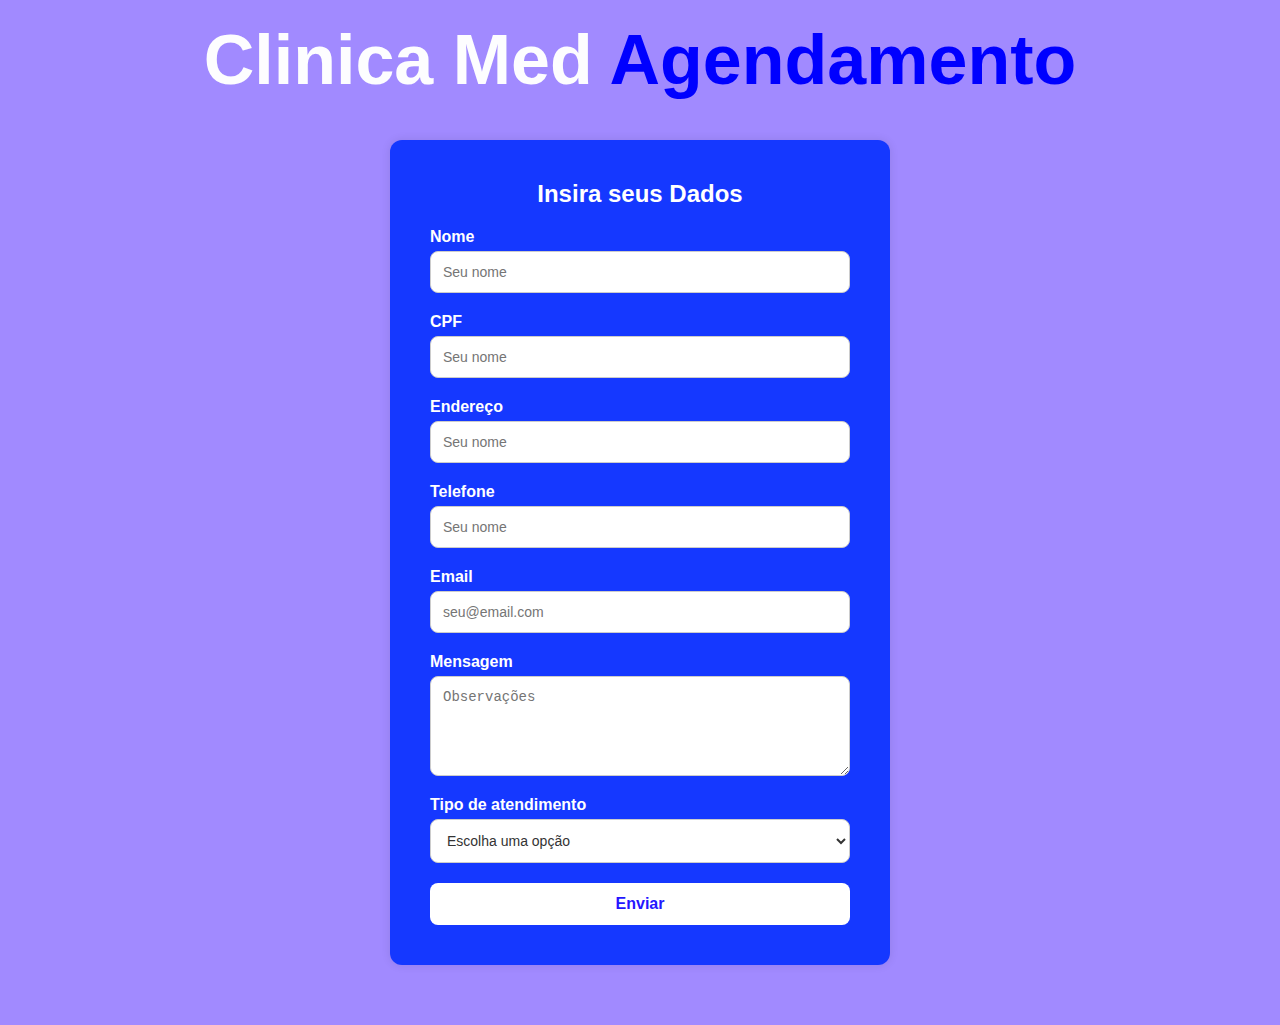
<file: agen.html>
<!DOCTYPE html>
<html lang="en">
<head>
    <meta charset="UTF-8">
    <meta name="viewport" content="width=device-width, initial-scale=1.0">
    <title>Agendamentos clinica med</title>
  <link rel="stylesheet" href="sobre.css">

</head>
   <section class="ESPECIALIDADES">
            <div class="interface">
                <h2 class="titulo">Clinica Med <span>Agendamento</span></h2>

                    <section class="formulario">
                        <h2>Insira seus Dados</h2>
                        <form>
                          <label for="nome">Nome</label>
                          <input type="text" id="nome" name="nome" placeholder="Seu nome" required>

                          <label for="nome">CPF</label>
                          <input type="text" id="nome" name="nome" placeholder="Seu nome" required>

                          <label for="nome">Endereço</label>
                          <input type="text" id="nome" name="nome" placeholder="Seu nome" required>
                      
                          <label for="nome">Telefone</label>
                          <input type="text" id="nome" name="nome" placeholder="Seu nome" required>

                          <label for="email">Email</label>
                          <input type="email" id="email" name="email" placeholder="seu@email.com" required>
                      
                          <label for="mensagem">Mensagem</label>
                          <textarea id="mensagem" name="mensagem" placeholder="Observações" required></textarea>
                      
                          <label for="tipo-atendimento">Tipo de atendimento</label>
                          <select id="tipo-atendimento" name="tipo-atendimento" required>
                          <option value="" disabled selected>Escolha uma opção</option>
                          <option value="consulta">Físioterapia</option>
                          <option value="online">Pediatria</option>
                          <option value="retorno">Retorno</option>
                          <option value="psicologia">Psicologia</option>

                          <label for="mensagem">Mensagem</label>
                            <textarea id="mensagem" name="mensagem" placeholder="Escreva sua mensagem aqui" required></textarea>
                          </select>
                          <button type="submit">Enviar</button>
                        </form>
            
    </form>
</section
                      




<body>
    
</body>
</html>
</file>
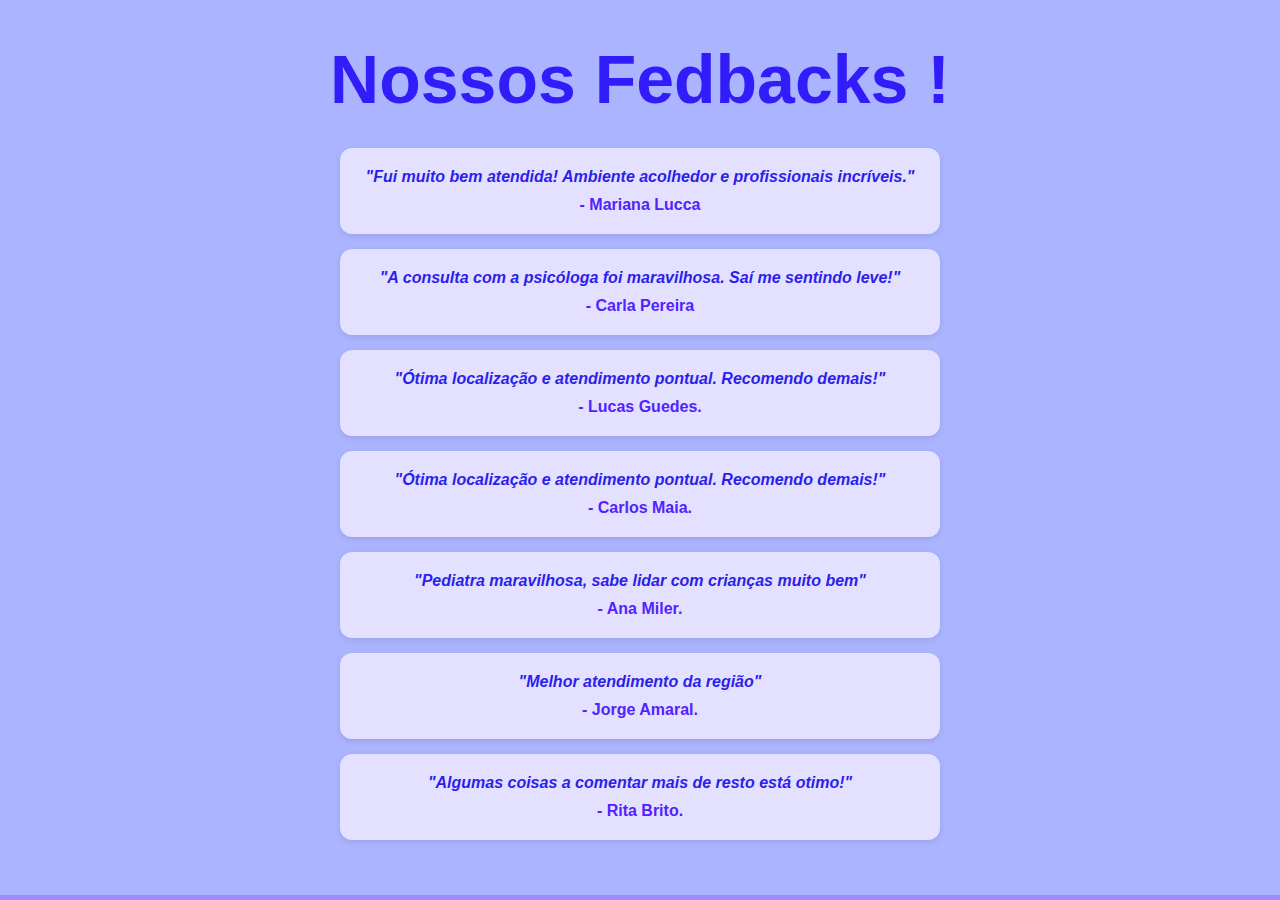
<file: fadebecks.html>
<!DOCTYPE html>
<html lang="en">
<head>
    <meta charset="UTF-8">
    <meta name="viewport" content="width=device-width, initial-scale=1.0">
    <title>Nossos Fedbacks</title>
  <link rel="stylesheet" href="sobre.css">

</head>
<section class="feedbacks">
    <h2>Nossos Fedbacks <span>!</span></h2>
    
    <div class="feedback-box">
      <p>"Fui muito bem atendida! Ambiente acolhedor e profissionais incríveis."</p>
      <span>- Mariana Lucca</span>
    </div>
  
    <div class="feedback-box">
      <p>"A consulta com a psicóloga foi maravilhosa. Saí me sentindo leve!"</p>
      <span>- Carla Pereira</span>
    </div>
  
    <div class="feedback-box">
        
      <p>"Ótima localização e atendimento pontual. Recomendo demais!"</p>
      <span>- Lucas Guedes.</span>
    </div>

    <div class="feedback-box">
       
        <p>"Ótima localização e atendimento pontual. Recomendo demais!"</p>
        <span>- Carlos Maia.</span>
      </div>

      <div class="feedback-box">
        <p>"Pediatra maravilhosa, sabe lidar com crianças muito bem"</p>
        <span>- Ana Miler.</span>
      </div>

      <div class="feedback-box">
        <p>"Melhor atendimento da região"</p>
        <span>- Jorge Amaral.</span>
      </div>

      <div class="feedback-box">
        <p>"Algumas coisas a comentar mais de resto está otimo!"</p>
        <span>- Rita Brito.</span>
      </div>
  </section>




<body>
    
</body>
</html>
</file>
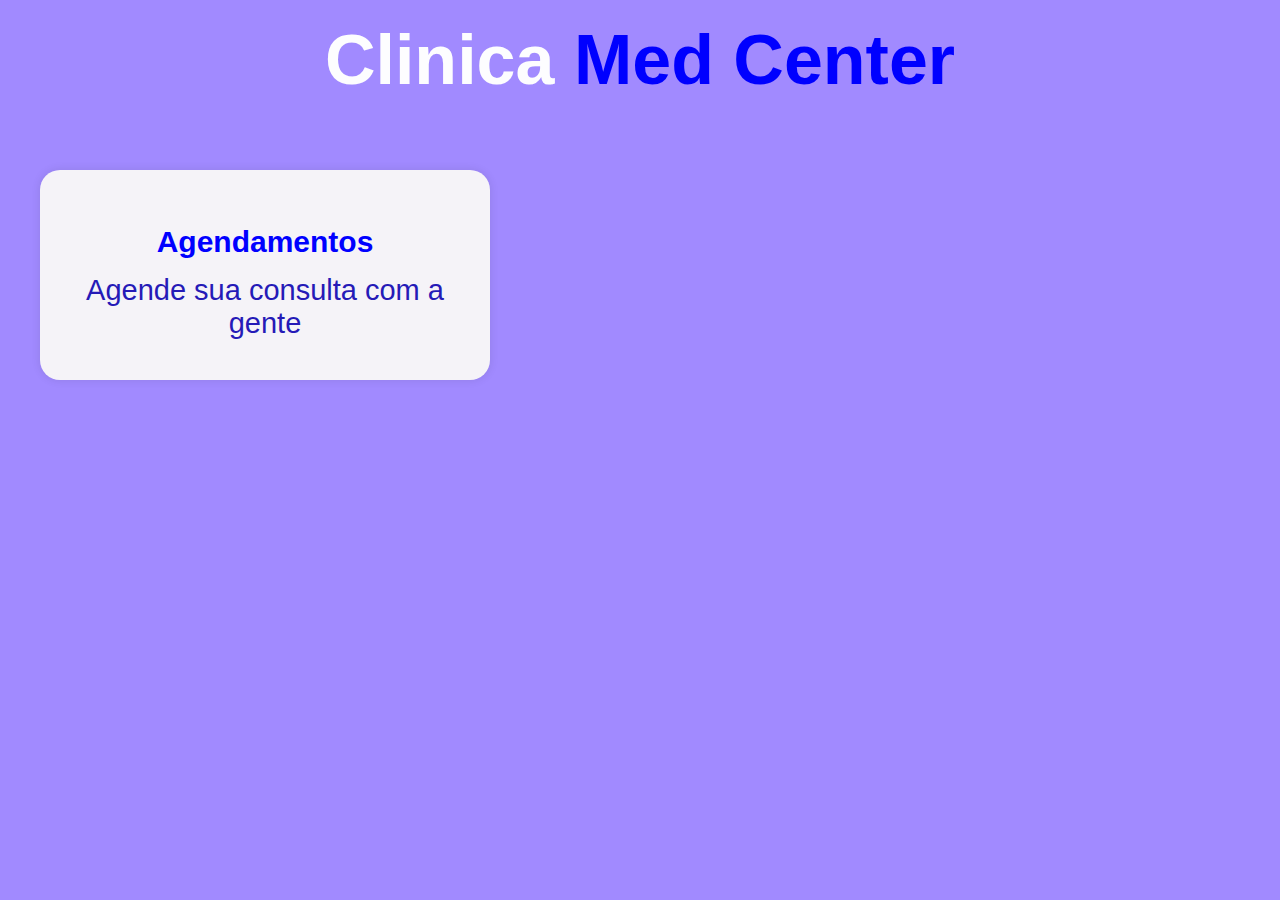
<file: historico.html>
<!DOCTYPE html>
<html lang="en">
<head>
    <meta charset="UTF-8">
    <meta name="viewport" content="width=device-width, initial-scale=1.0">
    <title>Historico</title>
  <link rel="stylesheet" href="sobre.css">

</head>
   <section class="ESPECIALIDADES">
            <div class="interface">
                <h2 class="titulo">Clinica <span>Med Center</span></h2>
                <div class="flex">
                    <div class="especialidades-box">
                        <i class="bi bi-clipboard2-pulse"></i>
                        <h3>Agendamentos</h3>
                        <p>Agende sua consulta com a gente</p>   
                    </div> <!-- especialidades box 1 -->

                    





<body>
    
</body>
</html>
</file>
<file: sobre.css>
/* RESET GERAL */
* {
    margin: 0;
    padding: 0;
    box-sizing: border-box;
}

/* CONFIGURAÇÃO GERAL */
body {
    background-color: rgba(145, 118, 255, 0.856);
    color: white;
    font-family: Arial, sans-serif;
    height: 100vh;
}

.interface {
    max-width: 1280px;
    margin: 0 auto;
    padding: 20px;
}

.flex {
    display: flex;
   
}

header{
    display: flex;
    align-items: center;
    justify-content: space-between;
    padding: 10px 40px;

}
 header img {
    height : 160px;
    padding: 10px 20px;
    margin-right: 50px;

}

header ul {
    display: flex;
    list-style: none;
    gap: 30px;
    margin: 0;
    padding: 0;
}
/* BOTÃO GERAL */

.bnt-contato button {
    padding: 15px 30px;
    font-size: 18px;
    font-weight: bold;
    background-color: rgb(58, 19, 233);
    color: white;
    border: none;
    border-radius: 30px;
    transition: 0.3s;
    cursor: pointer;
    text-align: left; 

}

h2.titulo {
    color: rgb(253, 253, 255);
    font-size: 70px;
    text-align: center;
}

h2.titulo span {
    color: blue;
    font-size: 70px;
}

.bnt-contato button:hover {
    background-color: rgb(85, 209, 247);
    transform: scale(1.05);
    text-align: left; 
}

.btn-social button{
    font-size: 40px;
    color: #0c08ff;
    border: none;
    border-radius: 24px;
    cursor: pointer;
    margin: 8px;
    padding: 20px;
    box-shadow: 0 4px 8px #230bff;
    transform: translate(-12px);
}

/* ESTILO DO CABEÇALHO */
header {
    padding: 40px 4%;
}

header .interface {
    display: flex;
    align-items: center;
    justify-content: space-between;
}

header nav ul {
    list-style: none;
    display: flex;
}

header nav ul li {
    padding: 0 40px;
}

header nav ul li a {
    color: white;
    text-decoration: none;
    font-weight: bold;
    transition: 0.3s;
}

header nav ul li a:hover {
    color: rgb(65, 16, 243);
}


/* ESTILO DO TOPO DO SITE */
section.topo-do-site {
    padding: 40px 4%;
    text-align: center;
}

section.topo-do-site .flex{
   align-items: center;
   justify-content: center;
}

.topo-do-site h1 {
    font-size: 40px;
    color: white;
    text-align: left; 
}

.topo-do-site .txt-topo-site h1 span {
    color: rgb(60, 38, 250);
}

.topo-do-site .txt-topo-site p {
    margin: 40px 0;
    font-size: 21px;
    color: white;
    text-align: left; 
    font-weight: 700;
}

.topo-do-site img-topo-site img{
    position: relative;
    background-color: #fbfbfc;
    
}

/* ESTILO ESPECIALIDADES */
section.especialidades {
    padding: 60px 6%;
    text-align: center;
    background-color: rgb(32, 32, 36);
    color: black;
    width: 100vw;
    height: 100vh;
    align-items: center;
    
}

.especialidades h2 {
    font-size: 28px;
    margin-bottom: 20px;
}

.especialidades span {
    color: rgb(50, 16, 243);
    gap: 70px;
}

especialidades.especialidades .flex {
    display: flex;
    justify-content: center;
    gap: 30px;
    flex-wrap: wrap;
    text-align: center;
    margin-top: px;
}

.especialidades-box {
    background: #f5f3f8;
    padding: 40px;
    border-radius: 20px;
    text-align: center;
    box-shadow: 0px 0px 10px rgba(0, 0, 0, 0.1);
    transition: 0.3s;
    border: 3px rgb(81, 37, 238);
    margin: 0 20px;
    margin-top: 70px;
    width: 450px;
    transition: .5s;
}

.especialidades-box:hover {
    transform: scale(1.05);
    box-shadow: 0 0 20px #6108e6fd;
}

.especialidades-box i {
    font-size: 70px;
    color: rgb(31, 16, 243);
    margin-bottom: 10px;
}

.especialidades-box h3 {
    font-size: 30px;
    margin-bottom: 15px 0;
    color: blue;
    margin: 15px 0;
}

.especialidades-box p {
    font-size: 29px;
    color: hsl(244, 75%, 41%);
}

/* Sobre a gente */

section .sobre {
  padding: 40px 4%;
  margin: 0 0 150px;
}
.sobre .txt-sobre {
    color: #f6f3fd;

}
section .flex {
    align-items: center;
    gap: 60px;
    margin: 0 0 150px;

}
.sobre .txt-sobre h2{
    font-size: 40px;
    color: rgb(255, 255, 255);
    margin-bottom: 30px;
}

.sobre .txt-sobre h2 span {
    color: #0c08fffd;
    display: block;
}

.sobre .txt-sobre p{
    margin: 25px 0;
    font-size: 25px;
    text-align: justify;
    font-weight: 700;
}

 .sobre .txt-sobre button{
    width: 65px;
    height: 65px;
    border-radius: 20%;
    border: none;
    color: #0c08fffd;
    font-size: 30px;
    margin-top: 5px;
    cursor: pointer ;
    margin: 0 0 10px;
    transition: 5s;
}

.sobre .txt-sobre button:hover{
    transform: scale(1.05);
    box-shadow: 0 0 20px #11dbfffd;

}
    
/* Nossas Médicas */

section .Medicas{
    padding: 80px 4%;
    box-shadow: 0 0 80px 80px #0c08ff;
}
section .interface-med h2 {
    font-size: 58px;
    text-align: center;
}

.interface-med h2 span{
    color: #0c08ff;
} 

.Medicas .flex{
    justify-content: space-around;
    margin-top: 70px;
}
.img-med {
    width: 360px;
    height: 400px;
    background-color: #f0f0f7;
    background-size: cover;
    background-position: 100% 0%;
    cursor: pointer;
    border-radius: 25px;
    position: relative;
}

.nomes{
    position: absolute;
    top: 0;
    left: 0;
    width: 100%;
    height: 100%;
    background-color: #120fee42;
    border-radius: 25px;
    display: flex;
    align-items: center;
    justify-content: center;
    font-size: 30px;
    font-weight: 1000px;
    color: #fff;
    opacity: 0;
    transition: .5s;
}
.nomes:hover {
    opacity: 1;
}

@media screen and (max-width: 876px) {
        /* geral */
        .flex{
            flex-direction: column-reverse;
        }
    /* inicio */
    .menu-desktop, .bnt-contato{
        display: none;
    }

    .topo-do-site h1 {
        font-size: 45px;
        text-align: left; 
    }

    section.topo-do-site {
        padding: 20px 8%;
        text-align: center;
    }

    .topo-do-site .txt-topo-site p {
        margin: 30px 0;
        font-size: 30px;
    }


    /* ESTILO ESPECIALIDADES */
    section.especialidades {
        padding: 60px 9%;
        width: 100vw;
        height: 100vh;
        align-items: center;
        
}

/* footer */
    footer .btn-social{
        padding: 7px 9%;
        font-size: 5px;
        margin: 3px;
        
    }



}

/* rodapé */

    footer{
        padding: 80px 4%;
    }

    footer .flex{
        justify-content: space-between;
    }

    footer .line-footer{
         padding: 40px 0;
         border-bottom: 5px solid #0c08ff;
    }


    footer .line-footer p i{
        color: #0c08ff;
        font-size: 45px;
    }
    footer .line-footer p a {
        color: #ffffff;
    }

    .borda{
        border-bottom: 5px solid #0c08ff;
    }

   footer .button bnt-social a{
    font-size: 40px;
    color: #0c08ff;
   }

   footer .logo-rodape img{
        width: px;
        height: 120px;
   }

   /* formulario */

   .formulario {
    background-color: #1538ff;
    padding: 40px;
    max-width: 500px;
    margin: 40px auto;
    border-radius: 12px;
    box-shadow: 0 0 10px rgba(0,0,0,0.1);
  }
  
  .formulario h2 {
    text-align: center;
    color: #ffffff;
    margin-bottom: 20px;
  }
  
  .formulario form {
    display: flex;
    flex-direction: column;
  }
  
  .formulario label {
    margin-bottom: 5px;
    font-weight: bold;
  }
  
  .formulario input,
  .formulario textarea {
    margin-bottom: 20px;
    padding: 12px;
    border: 1px solid #ccc;
    border-radius: 8px;
    font-size: 14px;
    outline: none;
  }
  
  .formulario textarea {
    resize: vertical;
    min-height: 100px;
  }
  
  .formulario button {
    background-color: #ffffff;
    color: rgb(37, 22, 255);
    border: none;
    padding: 12px;
    font-size: 16px;
    border-radius: 8px;
    cursor: pointer;
    transition: background-color 0.3s ease;
    font-weight: 800;
  }
  
  .formulario button:hover {
    background-color: #8381ff5d;
  }

  .formulario select {
    margin-bottom: 20px;
    padding: 12px;
    border: 1px solid #ccc;
    border-radius: 8px;
    font-size: 14px;
    outline: none;
    background-color: white;
    color: #333;
  }


/* fedbecks */

.feedbacks {
    padding: 40px 20px;
    background-color: #abb4ff;
    text-align: center;
  }
  
  .feedbacks h2 {
    font-size: 68px;
    color: #321cfa;
    margin-bottom: 30px;
  }
  
  .feedback-box {
    background-color:rgb(227, 225, 255);
    padding: 20px;
    margin: 15px auto;
    max-width: 600px;
    border-radius: 12px;
    box-shadow: 0 2px 6px rgba(0, 0, 0, 0.1);
    position: relative;

  }
  
  .feedback-box p {
    font-style: italic;
    color: #2c1feb;
    margin-bottom: 10px;
    font-weight: 600;
  }
  
  .feedback-box span {
    font-weight: bold;
    color: #5222ff;
  }
</file>
